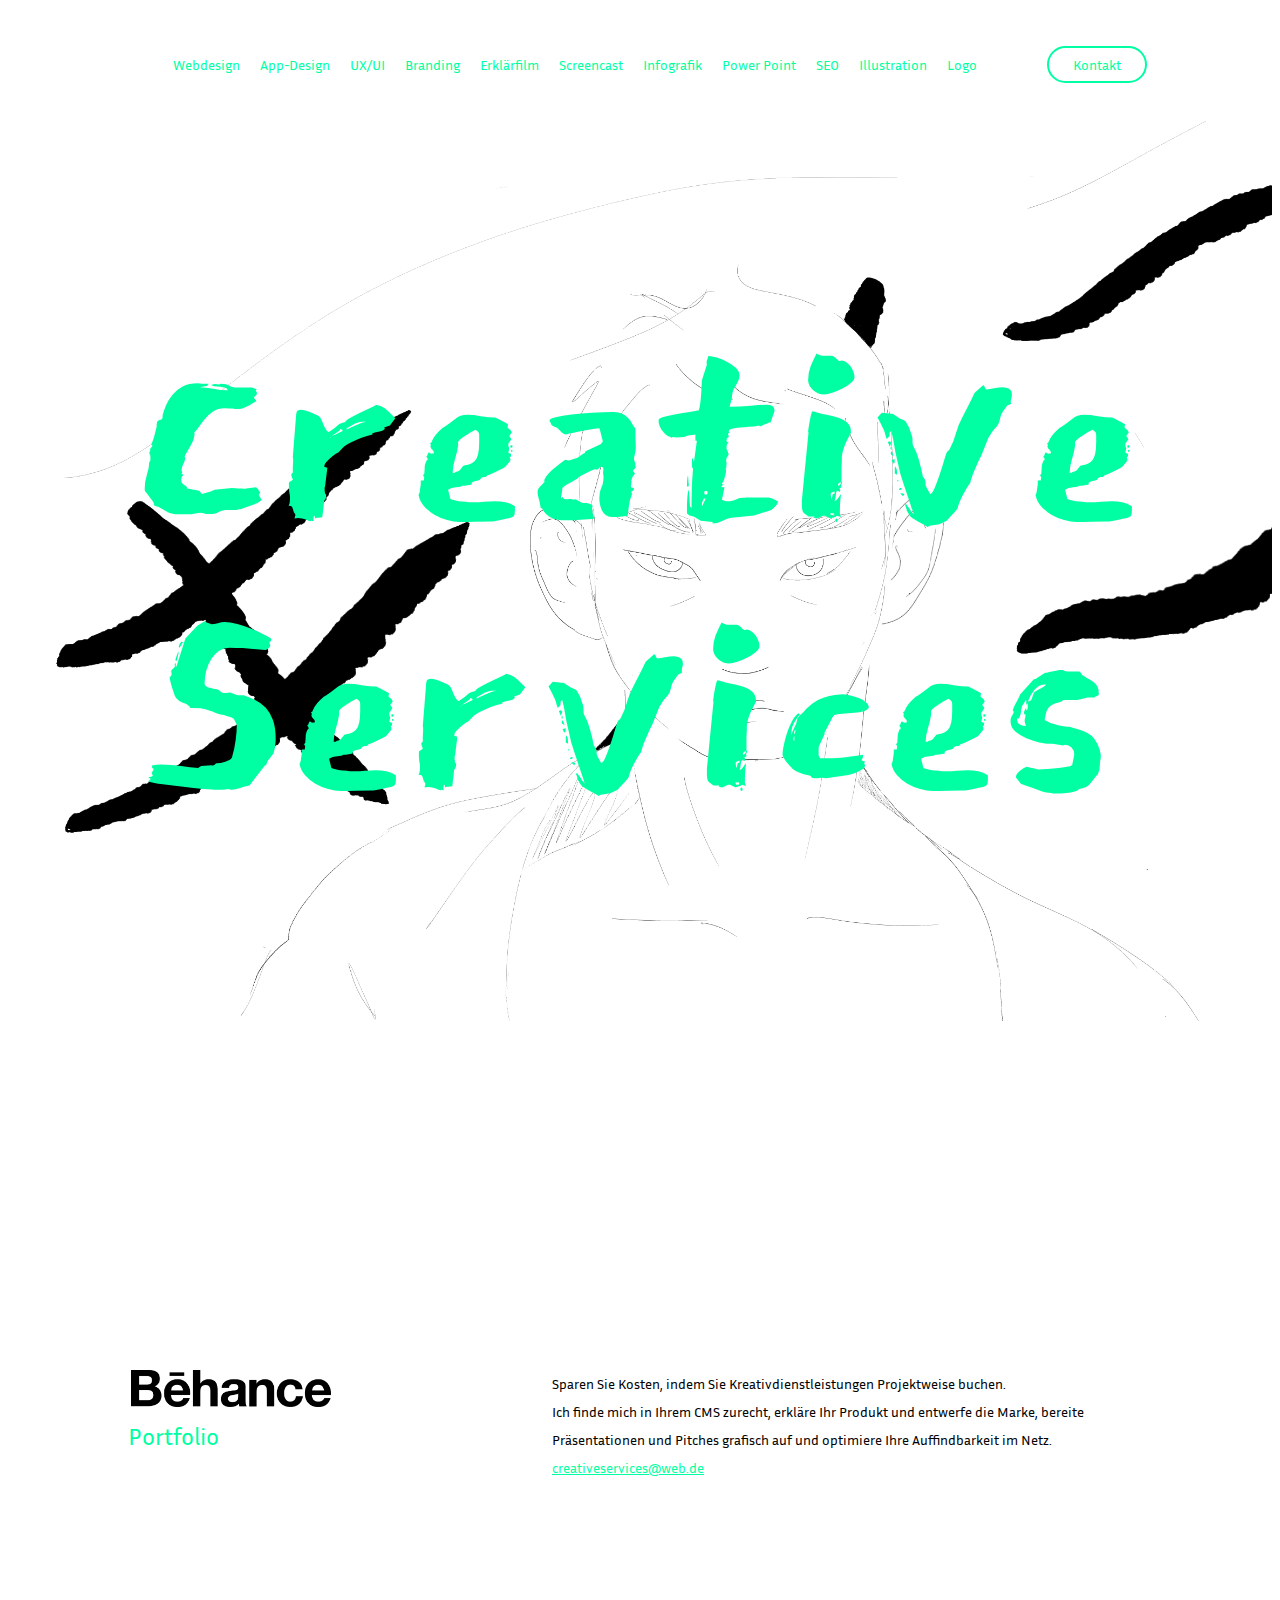
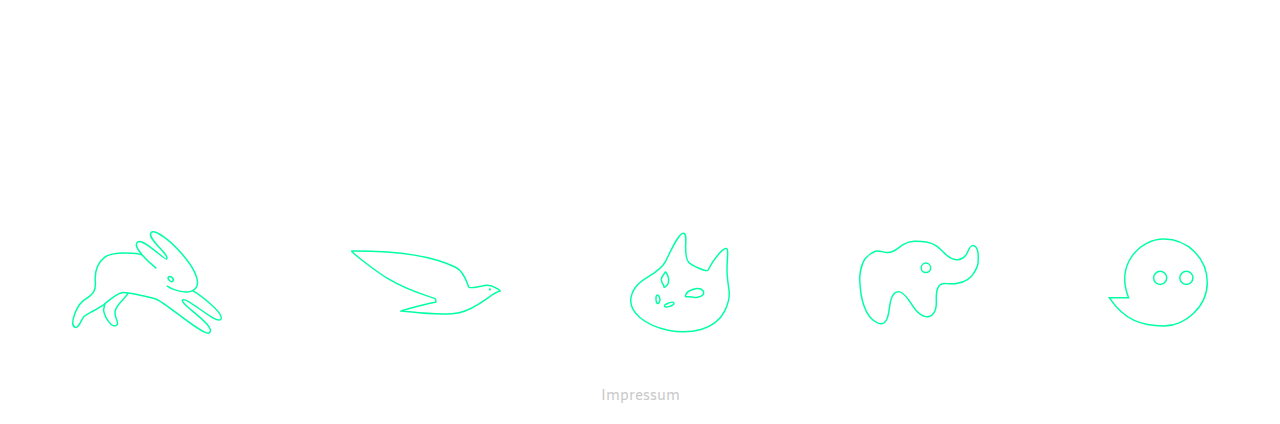
<file: index.html>
<!doctype html>
<html lang="de">

<head>
 <title>Creative Services</title>

 <meta charset="UTF-8">
 <meta name="robots" content="index">
 <meta name="viewport" content="width=device-width, initial-scale=1">
 <meta name="description" content="graphic design services">
 <meta name="keywords" content="grafik_design, design, grafik_dienstleistung, design_dienstleistung, infografik_erstellen_lassen, erklärfilm, 
erklärfilm_anbieter, webdesign, web_design, webdesign_rostock, web_design_rostock, grafikdesign_rostock, grafik_design_rostock, design_freelancer, 
designer_freiberuflich, infografik_erstellen_lassen, seo_extern, power_point_designer, powerpoint_designer, präsentationsdesigner, präsentation_grafiker, 
präsentation_designer, ux_designer">

 <link href="style.css" rel="stylesheet" type="text/css">
 <!-- <script src="js/main.js"></script> -->

 <!-- <link rel="icon" type="images/svg+xml" href="images/favicon.svg" sizes="any">
<link rel="icon" href="images/favicon.png" type="image/png" sizes="32x32">
<link rel="apple-touch-icon" href="apple-touch-icon.png"> -->

 <!-- <link rel="sitemap" type="application/xml" title="Sitemap" href="sitemap.xml"> -->
</head>

<body>

 <div id="uldiv">
 <ul>
  <li>Webdesign</li>
  <li>App-Design</li>
  <li>UX/UI</li>
  <li>Branding</li>
  <li>Erklärfilm</li>
  <li>Screencast</li>
  <li>Infografik</li>
  <li>Power Point</li>
  <li>SEO</li>
  <li>Illustration</li>
  <li>Logo</li>
  <a href="mailto:creativeservices@web.de"><button type="button">Kontakt</button></a>
 </ul>
</div>

 <div id="background">
  <p>Creative
   <br>Services
  </p>
 </div>

 <section>

  <div id="behancetextbox">
   <div id="behance">
    <a href="https://www.behance.net/sophiebruhn" target="_blank"><img src="images/2880px-Behance_logo.svg.png"></a>
    <a href="https://www.behance.net/sophiebruhn" target="_blank">Portfolio</a>
   </div>

   <div id="textbox">
    <p>
     Sparen Sie Kosten, indem Sie Kreativdienstleistungen Projektweise buchen.
     <br>Ich finde mich in Ihrem CMS zurecht, erkläre Ihr Produkt und entwerfe die Marke,
     bereite Präsentationen und Pitches grafisch auf und optimiere Ihre Auffindbarkeit im Netz.
    </p>
    <a href="mailto:creativeservices@web.de">creativeservices@web.de</a>
   </div>
  </div>

 </section>

 <div id="icons">
  <img src="images/Element 1.svg" width="150px">
  <img src="images/Element 2.svg" width="150px">
  <img src="images/Element 3.svg" width="100px">
  <img src="images/Element 4.svg" width="120px">
  <img src="images/Element 5.svg" width="100px">
 </div>

 <div id="impressum">
  <a href="impressum.html">Impressum</a>
 </div>


</body>
</file>
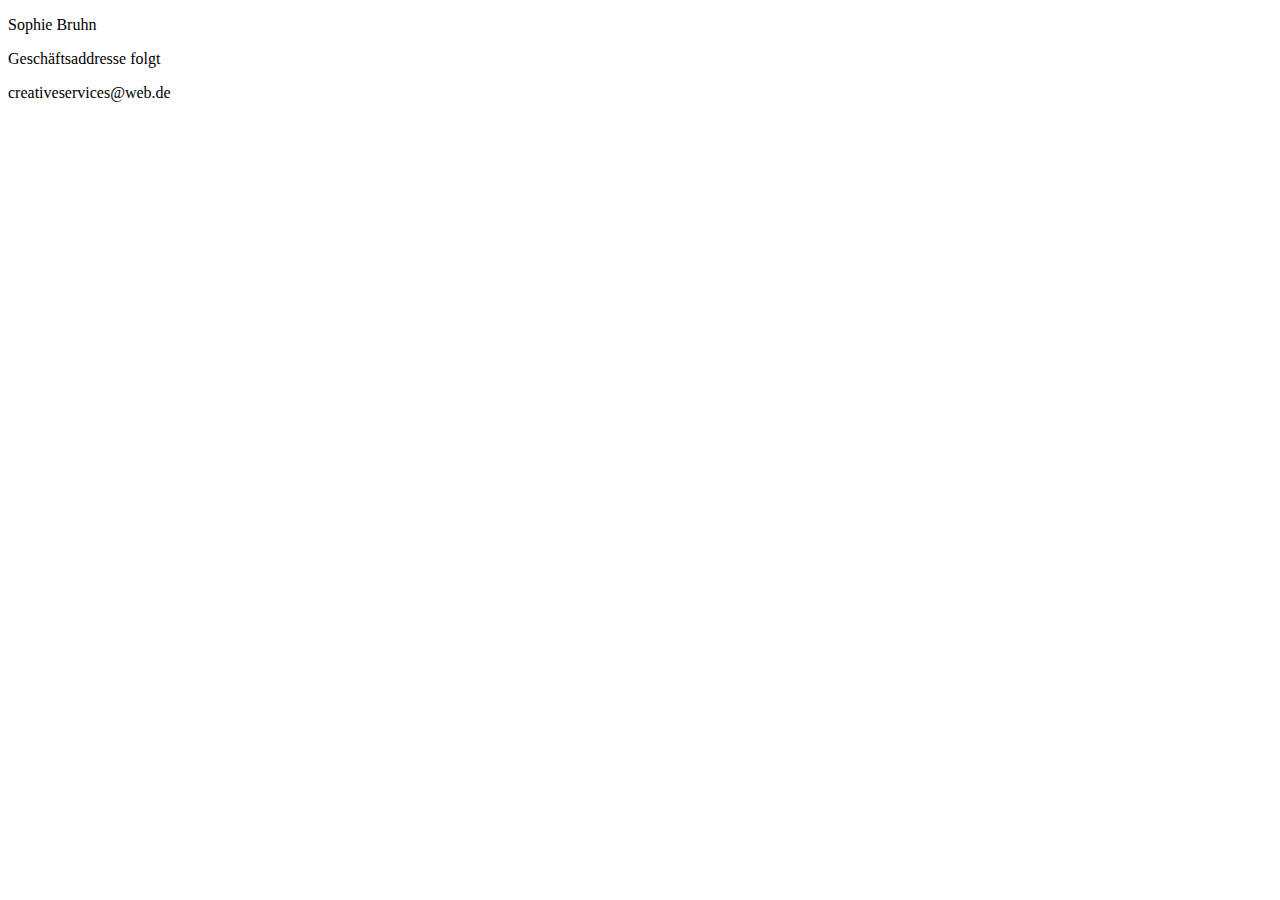
<file: impressum.html>
<!doctype html>

<head>
 <title>Creative Services</title>

 <meta charset="UTF-8">
 <meta name="robots" content="index">
 <meta name="viewport" content="width=device-width, initial-scale=1">
 <meta name="description" content="graphic design services">
 <meta name="keywords" content="grafik_design, design, grafik_dienstleistung, design_dienstleistung, infografik_erstellen_lassen, erklärfilm, 
   erklärfilm_anbieter, webdesign, web_design, webdesign_rostock, web_design_rostock, grafikdesign_rostock, grafik_design_rostock, design_freelancer, 
   designer_freiberuflich, infografik_erstellen_lassen, seo_extern, power_point_designer, powerpoint_designer, präsentationsdesigner, präsentation_grafiker, 
   präsentation_designer, ux_designer">

 <link href="style.css" rel="stylesheet" type="text/css">
 <!-- <script src="js/main.js"></script> -->

 <!-- <link rel="icon" type="images/svg+xml" href="images/favicon.svg" sizes="any">
   <link rel="icon" href="images/favicon.png" type="image/png" sizes="32x32">
   <link rel="apple-touch-icon" href="apple-touch-icon.png"> -->

 <!-- <link rel="sitemap" type="application/xml" title="Sitemap" href="sitemap.xml"> -->
</head>

<body>

  <p>Sophie Bruhn</p>
  <p>Geschäftsaddresse folgt</p>
  <p>creativeservices@web.de</p>

</body>
</file>
<file: style.css>
@font-face {
    font-family: 'EastSeaDokdo-Regular';
    src: url('fonts/EastSeaDokdo-Regular.ttf') format('truetype');
    src: url('fonts/east-sea-dokdo-v22-latin-regular.woff') format('woff');
    src: url('fonts/east-sea-dokdo-v22-latin-regular.woff2') format('woff2');
}

@font-face {
    font-family: 'InriaSans-Regular';
    src: url('fonts/InriaSans-Regular.ttf') format('truetype');
    src: url('fonts/inria-sans-v14-latin-regular.woff') format('woff');
    src: url('fonts/inria-sans-v14-latin-regular.woff2') format('woff2');
}

#uldiv {
    display: flex;
    justify-content: center;
}

ul {
    display: flex;
    flex-wrap: wrap;
    gap: 20px;
    align-items: center;
    list-style: none;
    margin: 3% auto;
    color: #00FFA3;
    font-family: 'InriaSans-Regular';
    font-size: 14px;
}

button {
    padding: 8px;
    /* margin-left: 50px; */
    border-radius: 20px;
    border: 2px solid #00FFA3;
    background-color: #ffffff;
    width: 100px;
    font-family: 'InriaSans-Regular';
    font-size: 14px;
    color: #00FFA3;
    cursor: pointer;
}

#background {
    display: flex;
    align-items: center;
    justify-content: center;
    background-image: url('images/bg.png');
    background-size: cover;
    background-position: center;
    width: 100%;
    height: 100vh;
    /* position: absolute; */
}

#background p {
    font-family: EastSeaDokdo-Regular;
    font-size: 30vw;
    color: #00FFA3;
    line-height: 0.7;
}

section {
    display: flex;
    justify-content: center;
    align-items: center;
    height: 90vh;
}

#behancetextbox {
    display: flex;
    width: 90vw;
    margin: 2%;
    justify-content: space-between;
    flex-wrap: wrap;
    align-items: flex-start;
}

#behance {
    display: flex;
    margin-bottom: 20px;
    flex-direction: column;
}

#behance img {
    width: 200px;
    margin-bottom: 10px;
    padding-left: 3px;
}

#behance a {
    font-family: 'InriaSans-Regular';
    font-size: 24px;
    text-decoration: none;
    color: #00FFA3;
}

#textbox {
    width: 600px;
}

#textbox p {
    margin: 0px;
    font-family: 'InriaSans-Regular';
    line-height: 2;
    font-size: 14px;
}

#textbox a {
    font-family: 'InriaSans-Regular';
    line-height: 2;
    color: #00FFA3;
    font-size: 14px;
}

#icons {
    display: none;
    flex-wrap: wrap;
    justify-content: space-around;
}

#impressum {
    margin-top: 50px;
    margin-bottom: 20px;
    text-align: center;
}

#impressum a {
    font-family: 'InriaSans-Regular';
    text-decoration: none;
    color: #cacaca;
}

@media screen and (min-width: 1200px) {
    button {
        margin-left: 50px;
    }
}

@media screen and (min-width: 1000px) {
    #behancetextbox {
        width: 80vw;
    }
}

@media screen and (min-width: 800px) {
    #icons {
        display: flex;
    }
}
</file>
